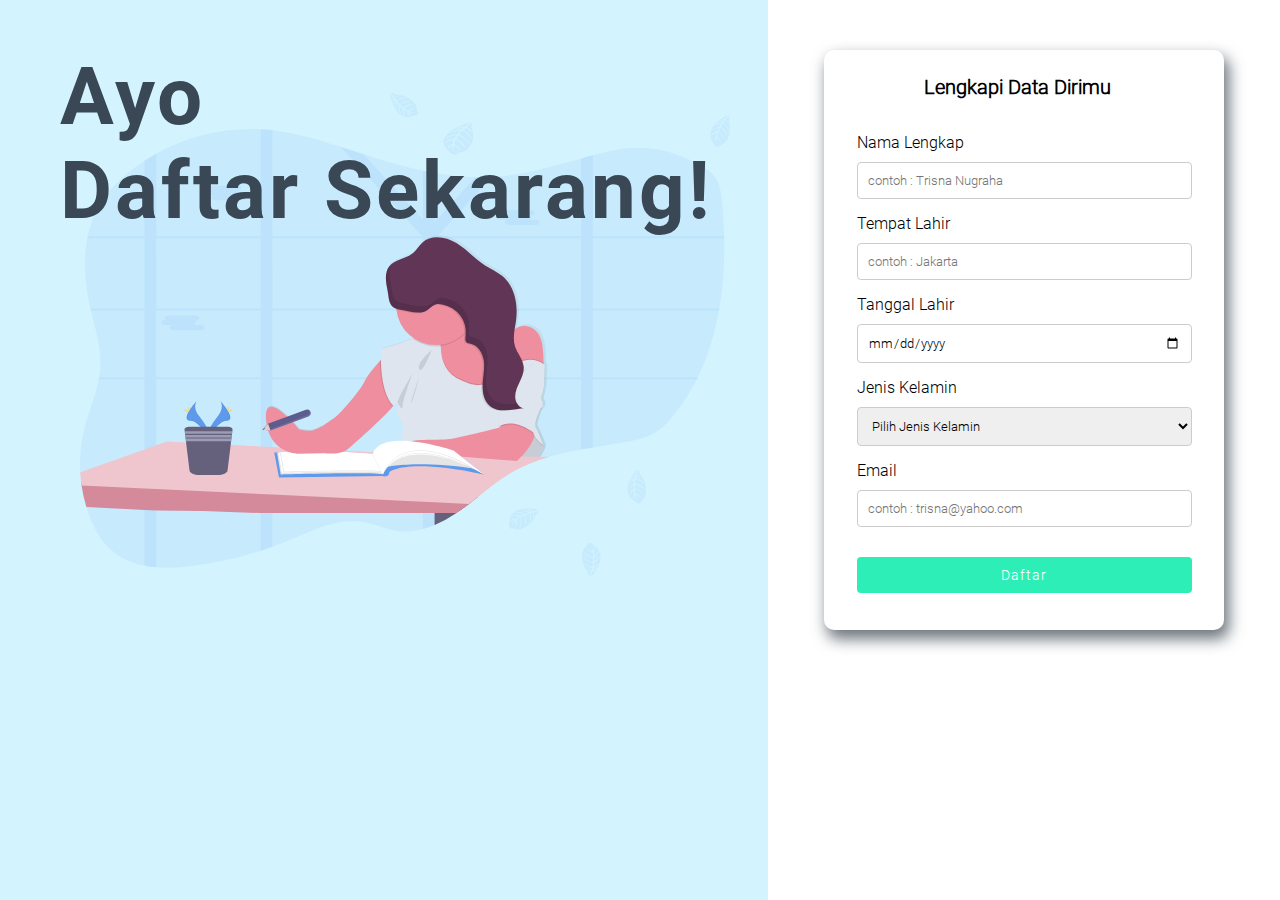
<file: form.html>
<html>
  <head>
    <meta charset="UTF-8" />
    <meta name="viewport" content="width=device-width, initial-scale=1.0" />
    <title>Form Pendaftaran</title>
    <link rel="stylesheet" href="css/style-form.css" />
  </head>
  <body>
    <div id="body-bg">
      <div id="left">
        <p id="judul">
          Ayo <br />
          Daftar Sekarang!
        </p>
        <img id="banner" src="images/study.svg" alt="Banner" />
      </div>
      <div id="right">
        <div id="form-bg">
          <p id="judul-form">Lengkapi Data Dirimu</p>
          <table>
            <tr>
              <td>
                <form id="form-daftar" action="#" method="GET" target="_blank">
                  <label for="namalengkap">Nama Lengkap</label>
                  <input
                    type="text"
                    name="nama"
                    id="nama"
                    placeholder="contoh : Trisna Nugraha"
                    required
                  />

                  <label for="tempatlahir">Tempat Lahir</label>
                  <input
                    type="text"
                    name="tempatlahir"
                    id="tempatlahir"
                    placeholder="contoh : Jakarta"
                    required
                  />

                  <label for="tanggallahir">Tanggal Lahir</label>
                  <input
                    type="date"
                    name="tanggallahir"
                    id="tanggallahir"
                    required
                  />

                  <label for="jeniskelamin">Jenis Kelamin</label>
                  <select name="jeniskelamin" id="jeniskelamin" required>
                    <option value="" selected>Pilih Jenis Kelamin</option>
                    <option value="laki">Laki-Laki</option>
                    <option value="Perempuan">Perempuan</option>
                  </select>

                  <label for="email">Email</label>
                  <input
                    type="email"
                    name="email"
                    id="email"
                    placeholder="contoh : trisna@yahoo.com"
                    required
                  />

                  <input
                    type="submit"
                    name="daftar"
                    id="daftar"
                    value="Daftar"
                  />
                </form>
              </td>
            </tr>
          </table>
        </div>
      </div>
    </div>
  </body>
</html>
<!-- ditulis oleh Trisna Nugraha -->
</file>
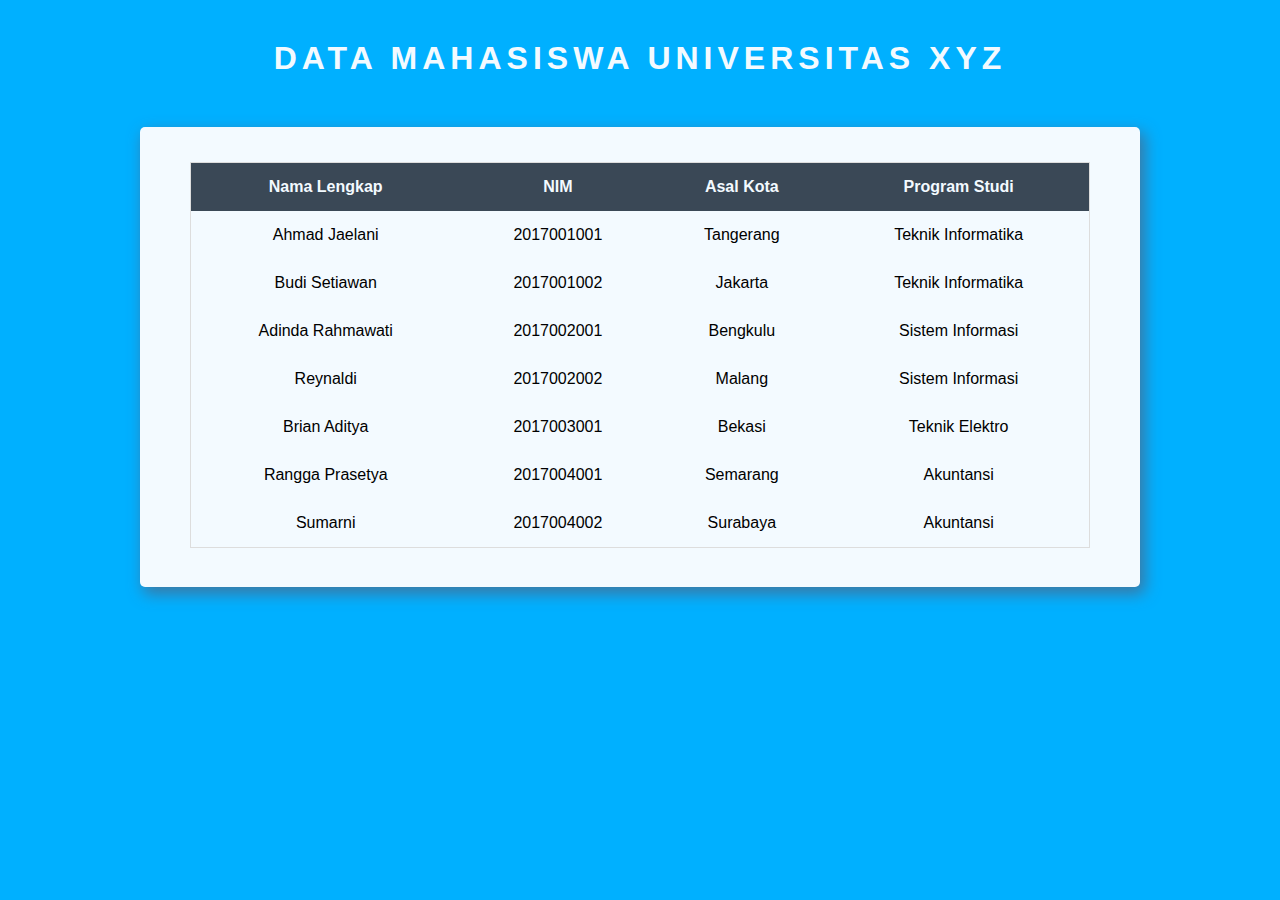
<file: table.html>
<!DOCTYPE html>
<html>
  <head>
    <meta charset="UTF-8" />
    <meta name="viewport" content="width=device-width, initial-scale=1.0" />
    <link rel="stylesheet" type="text/css" href="css/style-table.css" />
    <title>Tabel Mahasiswa</title>
  </head>
  <body>
    <h1>DATA MAHASISWA UNIVERSITAS XYZ</h1>
    <div id="table-bg">
      <table>
        <tr>
          <th>Nama Lengkap</th>
          <th>NIM</th>
          <th>Asal Kota</th>
          <th>Program Studi</th>
        </tr>
        <tr>
          <td>Ahmad Jaelani</td>
          <td>2017001001</td>
          <td>Tangerang</td>
          <td>Teknik Informatika</td>
        </tr>
        <tr>
          <td>Budi Setiawan</td>
          <td>2017001002</td>
          <td>Jakarta</td>
          <td>Teknik Informatika</td>
        </tr>
        <tr>
          <td>Adinda Rahmawati</td>
          <td>2017002001</td>
          <td>Bengkulu</td>
          <td>Sistem Informasi</td>
        </tr>
        <tr>
          <td>Reynaldi</td>
          <td>2017002002</td>
          <td>Malang</td>
          <td>Sistem Informasi</td>
        </tr>
        <tr>
          <td>Brian Aditya</td>
          <td>2017003001</td>
          <td>Bekasi</td>
          <td>Teknik Elektro</td>
        </tr>
        <tr>
          <td>Rangga Prasetya</td>
          <td>2017004001</td>
          <td>Semarang</td>
          <td>Akuntansi</td>
        </tr>
        <tr>
          <td>Sumarni</td>
          <td>2017004002</td>
          <td>Surabaya</td>
          <td>Akuntansi</td>
        </tr>
      </table>
    </div>
  </body>
</html>
<!-- ditulis oleh Trisna Nugraha -->
</file>
<file: css/style-form.css>
@font-face {
  font-family: roboto-bold;
  src: url(/fonts/roboto/Roboto-Bold.ttf);
}

@font-face {
  font-family: roboto-reguler;
  src: url(/fonts/roboto/Roboto-Medium.ttf);
}

@font-face {
  font-family: roboto-light;
  src: url(/fonts/roboto/Roboto-Light.ttf);
}

body {
  margin: 0;
  padding: 0;
  font-family: Roboto, Helvetica, sans-serif;
}

#body-bg {
  position: relative;
  height: 100%;
  width: 100%;
}

#left {
  position: absolute;
  width: 60%;
  height: 100%;
  background-color: #d3f4ff;
}

#right {
  position: absolute;
  width: 40%;
  height: 100%;
  background-color: white;
  margin-left: 60%;
}

#banner {
  margin-top: 10px;
  margin-left: 80px;
  width: 650px;
  height: 650px;
}

#judul {
  position: absolute;
  margin: 0;
  margin-left: 60px;
  margin-top: 50px;
  padding: 0;
  font-family: roboto-bold;
  font-size: 80px;
  color: #3a4856;
  letter-spacing: 3px;
}

#form-bg {
  position: relative;
  width: 400px;
  height: 580px;
  margin-top: 50px;
  margin-bottom: 5%;
  margin-left: auto;
  margin-right: auto;
  background-color: white;
  border-radius: 10px;
  box-shadow: 4px 8px 15px 1px #6c747c;
}

#judul-form {
  position: absolute;
  margin-top: 30px;
  margin-top: 25px;
  margin-left: 25%;
  margin-right: 25%;
  font-family: roboto-light;
  font-size: 20px;
  font-weight: bold;
}

#form-daftar {
  position: relative;
  margin-left: auto;
  margin-right: auto;
  margin-top: 80px;
  font-family: roboto-reguler;
}

label {
  font-family: roboto-light;
  margin-top: 10px;
  margin-left: 30px;
}

input[type="text"],
[type="date"],
[type="email"],
select {
  width: 85%;
  display: inline-block;
  box-sizing: border-box;
  border-radius: 4px;
  border: 1px solid #ccc;
  font-family: roboto-light;
  margin-top: 10px;
  margin-left: 30px;
  margin-bottom: 15px;
  padding: 10px;
}

input[type="submit"] {
  width: 85%;
  margin-left: 30px;
  margin-top: 15px;
  padding: 10px;
  border-radius: 4px;
  border: none;
  color: white;
  background-color: #2eeeb7;
  cursor: pointer;
  font-family: roboto-light;
  font-size: 14px;
  letter-spacing: 1px;
}

input[type="submit"]:hover {
  background-color: #008a5c;
}
/* ditulis oleh Trisna Nugraha */
</file>
<file: css/style-table.css>
body {
  background-color: #00b0ff;
  padding: 0;
  margin: 0;
  font-family: Arial, Helvetica, sans-serif;
}

h1 {
  color: #f3faff;
  text-align: center;
  margin-top: 40px;
  letter-spacing: 5px;
}

table {
  border: 1px solid #ddd;
  border-collapse: collapse;
  position: absolute;
  margin-top: 35px;
  margin-left: 5%;
  width: 900px;
  font-size: 16px;
}

th,
td {
  padding: 15px;
}

td {
  text-align: center;
}

th {
  background-color: #3a4856;
  color: #f3faff;
}

tr:hover {
  background-color: #9eadbd;
  color: #f3faff;
}

#table-bg {
  position: relative;
  background-color: #f3faff;
  width: 1000px;
  height: 460px;
  margin-left: auto;
  margin-right: auto;
  margin-top: 50px;
  border-radius: 5px;
  box-shadow: 4px 6px 15px 1px #3b78a4;
}
/* ditulis oleh Trisna Nugraha */
</file>
